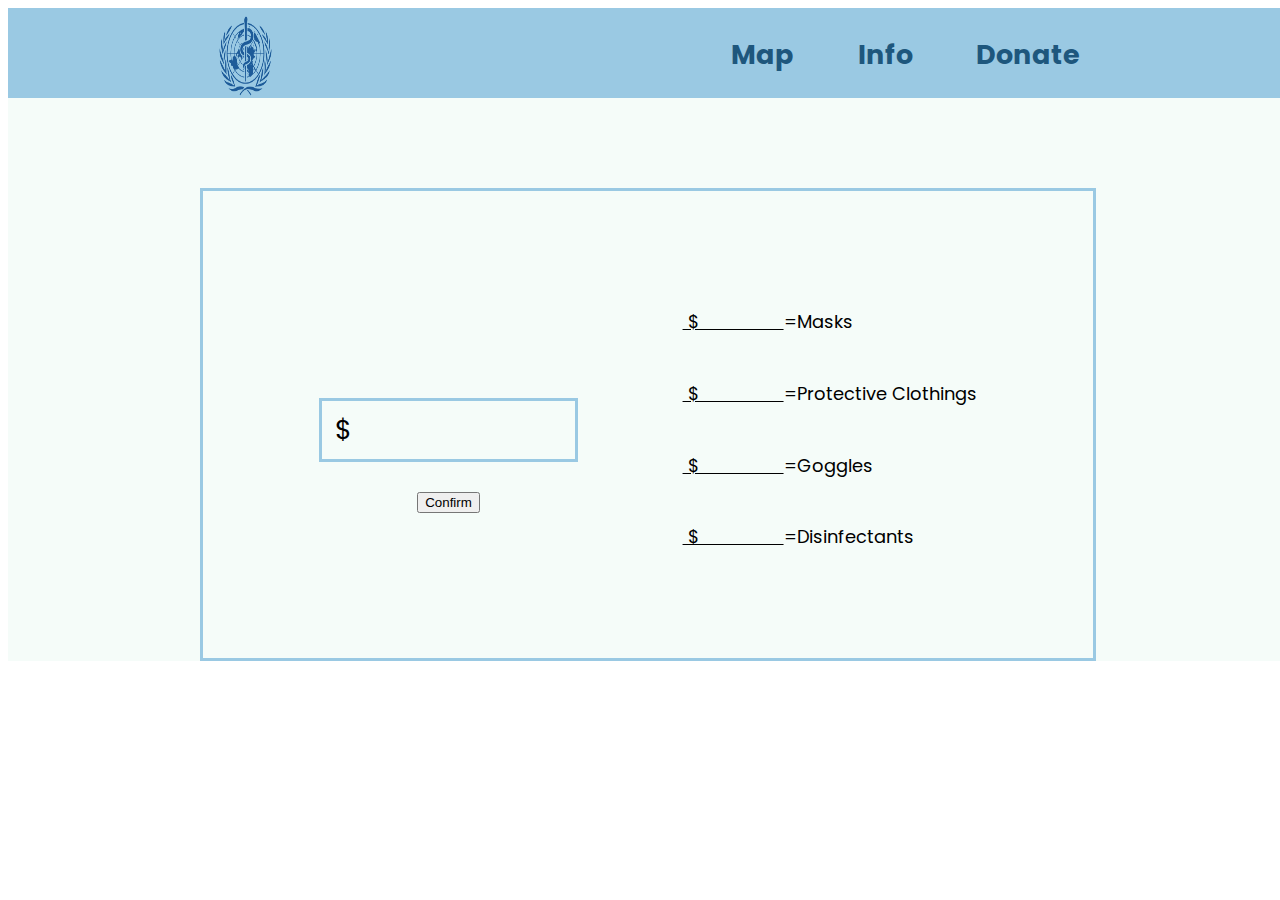
<file: donate.html>
<!DOCTYPE html>
<html lang="en" dir="ltr">
  <head>
    <meta charset="utf-8">
    <title>CoronaVirus</title>
    <link rel="stylesheet" href="style.css">
    <link rel="stylesheet" href="https://fonts.googleapis.com/css?family=Poppins">
  </head>
  <body>


    <div class="bg">

      <div class="navbar">
        <img class="logo" src="logo.png" alt="">

        <ul class="navlinks">
          <a href="https://eurekaaas.github.io/3PagesWebsite/">Map</a>
          <a href="https://eurekaaas.github.io/3PagesWebsite/Info">Info</a>
          <a href="https://eurekaaas.github.io/3PagesWebsite/donate">Donate</a>
        </ul>
      </div>


      <div class="p3content">
        <div class="enter">
          <p class="inputbox">$</p>
          <button type="button" name="button">Confirm</button>
        </div>

        <div>
          <div class="calculation">
            <p class="underscore"> $                 </p>
            <p class="equalsign">=</p>
            <p class="underscore">          </p>
            <p>Masks</p>
          </div>

          <div class="calculation">
            <p class="underscore"> $                 </p>
            <p class="equalsign">=</p>
            <p class="underscore">          </p>
            <p>Protective Clothings</p>
          </div>

          <div class="calculation">
            <p class="underscore"> $                 </p>
            <p class="equalsign">=</p>
            <p class="underscore">          </p>
            <p>Goggles</p>
          </div>

          <div class="calculation">
            <p class="underscore"> $                 </p>
            <p class="equalsign">=</p>
            <p class="underscore">          </p>
            <p>Disinfectants</p>
          </div>

        </div>

      </div>

    </div>



  </body>
</html>
</file>
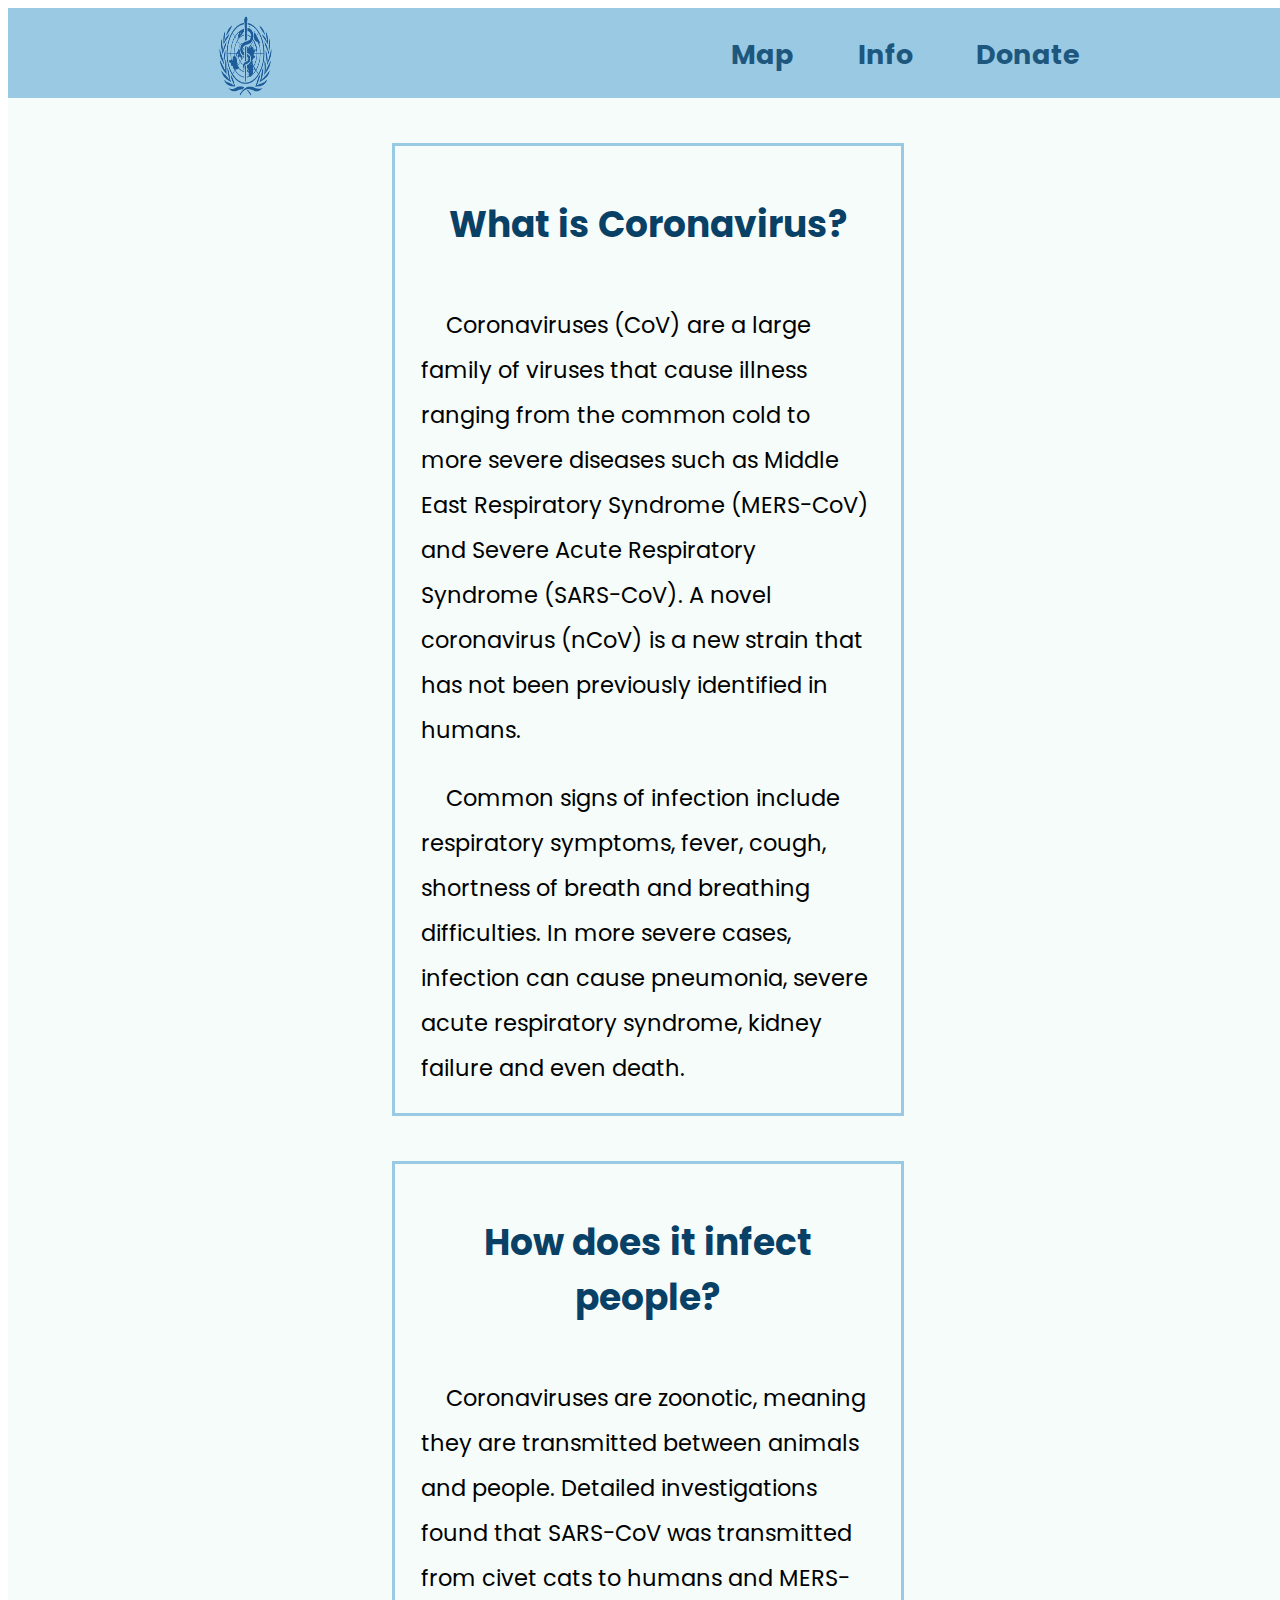
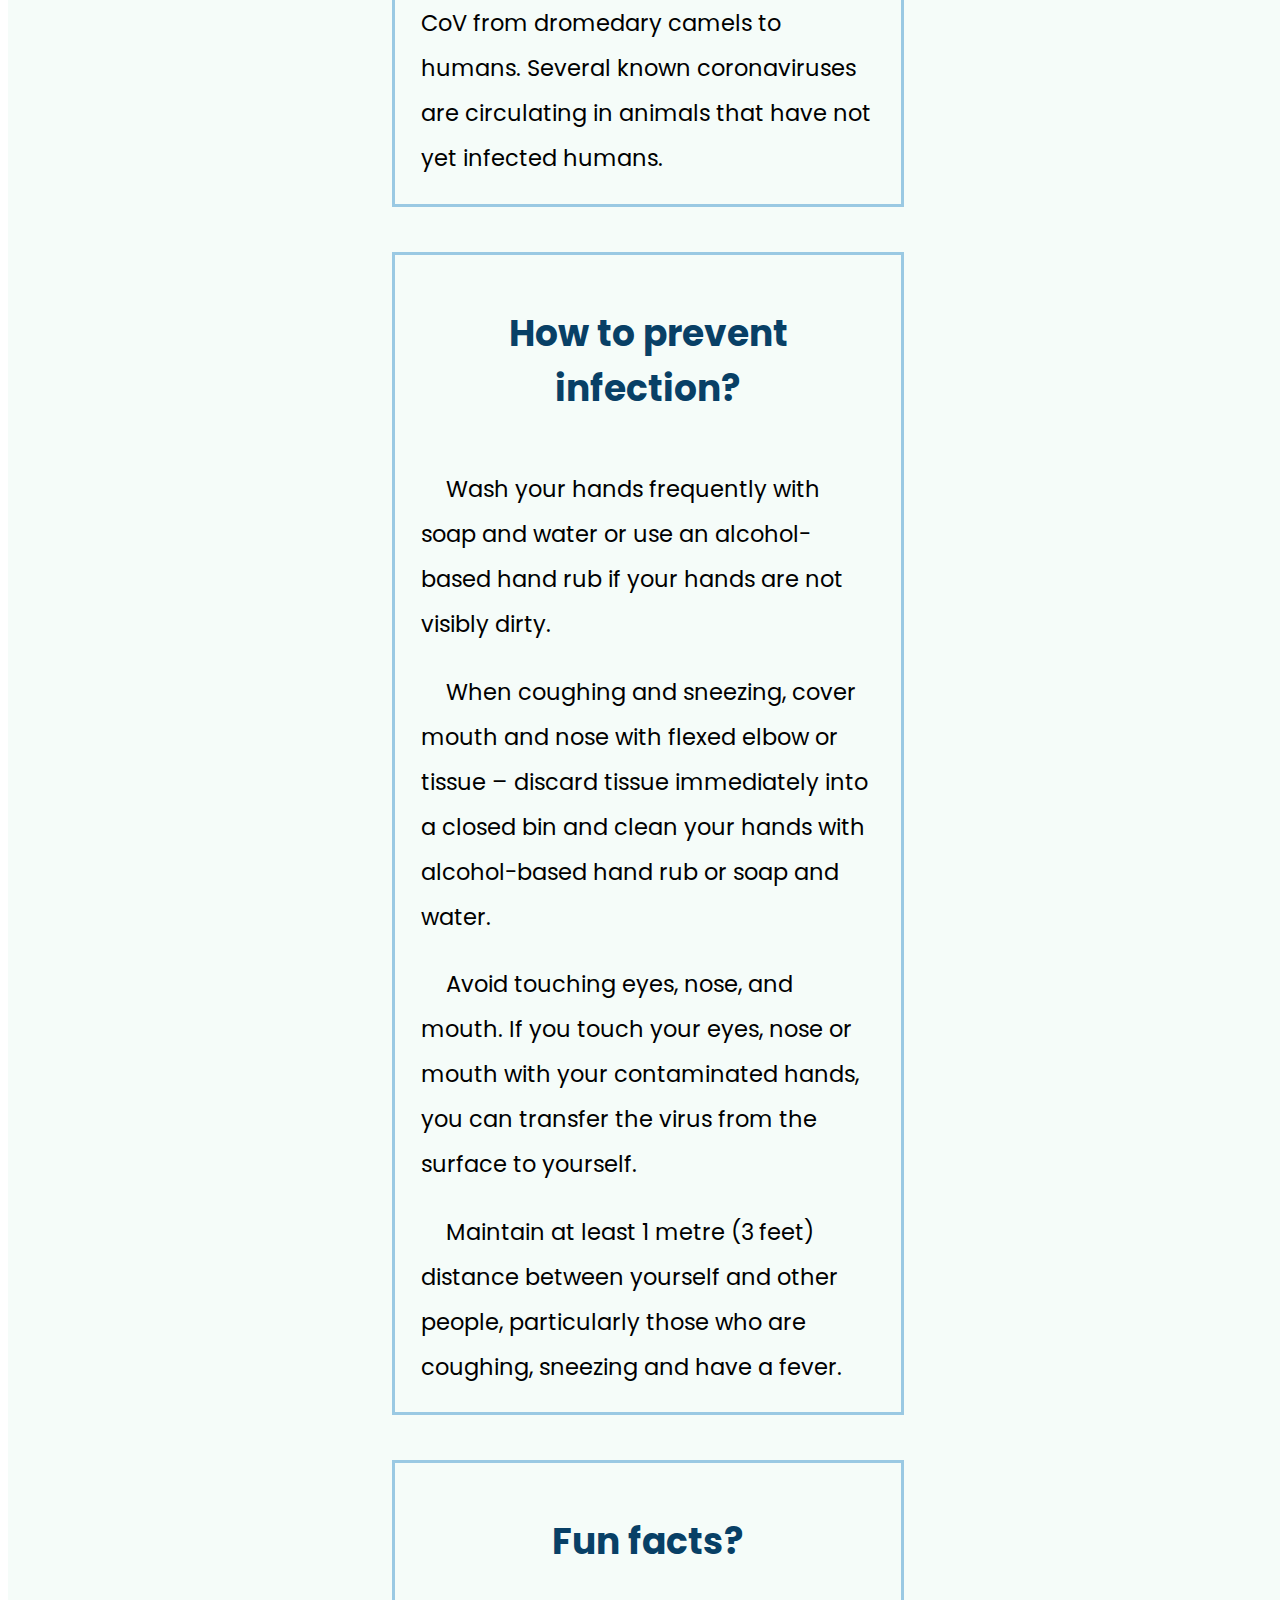
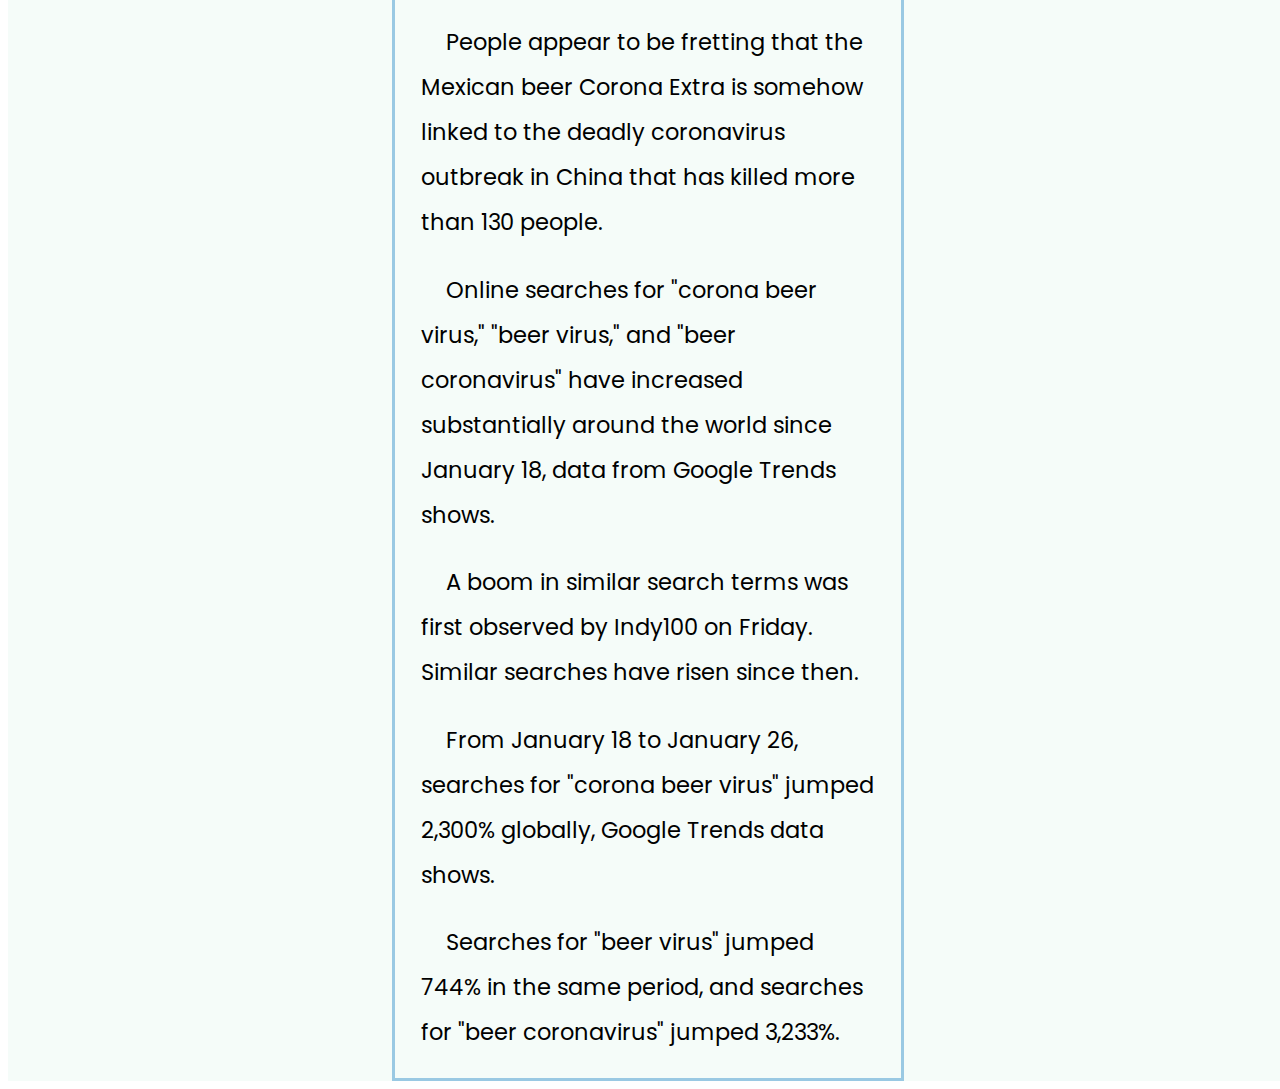
<file: Info.html>
<!DOCTYPE html>
<html lang="en" dir="ltr">
  <head>
    <meta charset="utf-8">
    <title>CoronaVirus</title>
    <link rel="stylesheet" href="style.css">
    <link rel="stylesheet" href="https://fonts.googleapis.com/css?family=Poppins">
  </head>
  <body>

    <div class="bg">

      <div class="navbar">
        <img class="logo" src="logo.png" alt="">

        <ul class="navlinks">
          <a href="https://eurekaaas.github.io/3PagesWebsite/">Map</a>
          <a href="https://eurekaaas.github.io/3PagesWebsite/Info">Info</a>
          <a href="https://eurekaaas.github.io/3PagesWebsite/donate">Donate</a>
        </ul>
      </div>


      <div class="p2content">
        <div class="info">
          <h1 class="header">What is Coronavirus?</h1>
          <div class="paragraphs">
            <p>Coronaviruses (CoV) are a large family of viruses that cause illness ranging from the common cold to more severe diseases such as Middle East Respiratory Syndrome (MERS-CoV) and Severe Acute Respiratory Syndrome (SARS-CoV). A novel coronavirus (nCoV) is a new strain that has not been previously identified in humans.
            </p>
            <p>Common signs of infection include respiratory symptoms, fever, cough, shortness of breath and breathing difficulties. In more severe cases, infection can cause pneumonia, severe acute respiratory syndrome, kidney failure and even death.
          </div>
          </p>
        </div>

        <div class="info">
          <h1 class="header">How does it infect people?</h1>
          <div class="paragraphs">
            <p>Coronaviruses are zoonotic, meaning they are transmitted between animals and people.  Detailed investigations found that SARS-CoV was transmitted from civet cats to humans and MERS-CoV from dromedary camels to humans. Several known coronaviruses are circulating in animals that have not yet infected humans.</p>
          </div>
        </div>

        <div class="info">
          <h1 class="header">How to prevent infection?</h1>
          <div class="paragraphs">
            <p>Wash your hands frequently with soap and water or use an alcohol-based hand rub if your hands are not visibly dirty.</p>
            <p>When coughing and sneezing, cover mouth and nose with flexed elbow or tissue – discard tissue immediately into a closed bin and clean your hands with alcohol-based hand rub or soap and water.</p>
            <p>Avoid touching eyes, nose, and mouth. If you touch your eyes, nose or mouth with your contaminated hands, you can transfer the virus from the surface to yourself.</p>
            <p>Maintain at least 1 metre (3 feet) distance between yourself and other people, particularly those who are coughing, sneezing and have a fever.</p>
          </div>
        </div>

        <div class="info">
          <h1 class="header">Fun facts?</h1>
          <div class="paragraphs">
            <p>People appear to be fretting that the Mexican beer Corona Extra is somehow linked to the deadly coronavirus outbreak in China that has killed more than 130 people.</p>
            <p>Online searches for "corona beer virus," "beer virus," and "beer coronavirus" have increased substantially around the world since January 18, data from Google Trends shows.</p>
            <p>A boom in similar search terms was first observed by Indy100 on Friday. Similar searches have risen since then.</p>
            <p>From January 18 to January 26, searches for "corona beer virus" jumped 2,300% globally, Google Trends data shows.</p>
            <p>Searches for "beer virus" jumped 744% in the same period, and searches for "beer coronavirus" jumped 3,233%.</p>
          </div>

        </div>

      </div>

    </div>

  </body>
</html>
</file>
<file: style.css>
.bg{
  background-color: #f5fcf9;
  width: 100vw;
  height: 100%;
  font-family: "Poppins", sans-serif;
}

.navbar{
  height: 10vh;
  width: 100vw;
  background-color: #9ac9e3;
  display: flex;
  justify-content: space-around;
  font-size: 3vh;
  word-spacing: 4.5vw;
  font-weight: bold;
}

.logo{
  width: 4.5vw;
  height: 10vh;
  padding-top: 0.3vh;
}


.navlinks a{
  color: #1e577d;
  text-decoration: none;
  font-size: 3vh;
  justify-content: flex-end;
}

.navlinks a:hover{
  color: white;
}


.p1content{
  box-sizing: border-box;
}

.intro{
  position: relative;
  font-size: 2.5vh;
  text-align: center;
  padding: 4vh;
  color: #084066;
}

.map{
  padding-left: 2vw;
  padding-top: 6vh;
  float: left;
  width: 50vw;
  height: 75vh;
}

.data{
  position: relative;
  font-size: 3vh;
  text-align: center;
  padding-top: 3vh;
  color: #084066;
  font-weight: bold;
  flex-direction: column;
}


.info{
  box-sizing: border-box;
  position: relative;
  text-align: center;
  border: 3px solid #9ac9e3;
  left: 50vw;
  width: 40vw;
  margin-top: 5vh;
  transform: translate(-50%);
}

.header{
  padding: 3vh;
  color: #084066;
  font-size: 4vh;
}

.paragraphs{
  text-align: left;
  text-indent: 2vw;
  padding-left: 2vw;
  padding-right: 2vw;
  line-height: 5vh;
  font-size: 2.5vh;

}





.p3content{
  box-sizing: border-box;
  position: relative;
  text-align: center;
  border: 3px solid #9ac9e3;
  left: 50vw;
  width: 70vw;
  margin-top: 10vh;
  transform: translate(-50%);
  justify-content: space-around;
  display: flex;
  padding-top: 10vh;
  padding-bottom: 10vh;
  padding-left: 5vw;
  padding-right: 5vw;
}

.inputbox{
  text-align: left;
  margin-top: 13vh;
  display: flex;
  border: 3px solid #9ac9e3;
  padding: 1vh;
  padding-left: 1vw;
  width: 18vw;
  font-size: 2.1vw;
}

.calculation{
  text-align: left;
  display: flex;
  padding-top: 1vh;
  font-size: 1.4vw;
}

.underscore{
  display: flex;
  text-decoration: underline;
  white-space: pre;
}
</file>
